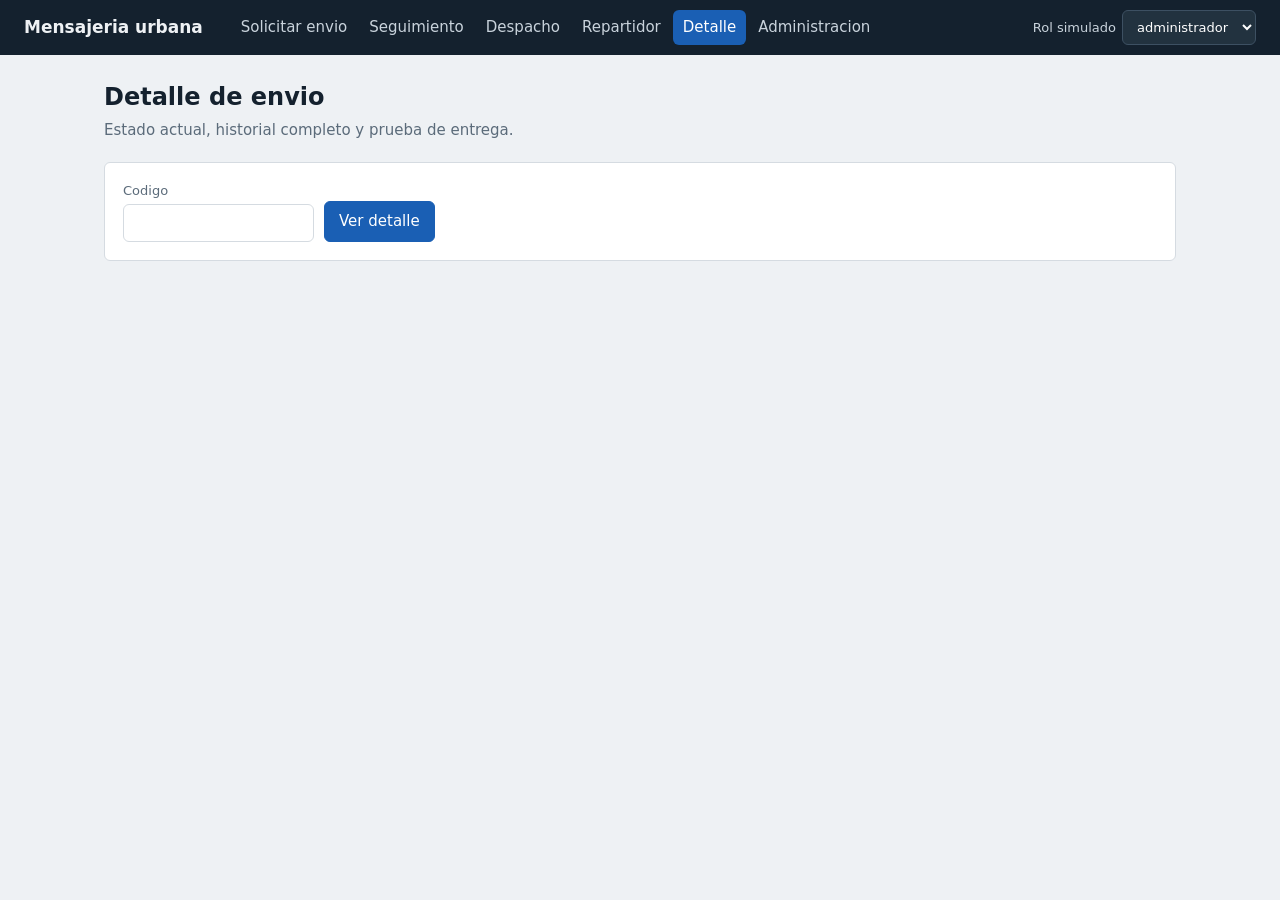
<file: web/src/detalle.html>
<!DOCTYPE html>
<html lang="es">
<head>
<meta charset="utf-8">
<meta name="viewport" content="width=device-width, initial-scale=1">
<title>Detalle - Mensajeria urbana</title>
<link rel="stylesheet" href="css/estilos.css">
</head>
<body>
<main>
<h1>Detalle de envio</h1>
<p class="sub">Estado actual, historial completo y prueba de entrega.</p>
<section><form id="f" class="fila"><label class="campo">Codigo<input id="codigo" class="mono" required></label>
  <button type="submit">Ver detalle</button></form></section>
<div id="resultado"></div>
</main>
<script src="js/app.js"></script>
<script src="js/detalle.js"></script>
</body>
</html>
</file>
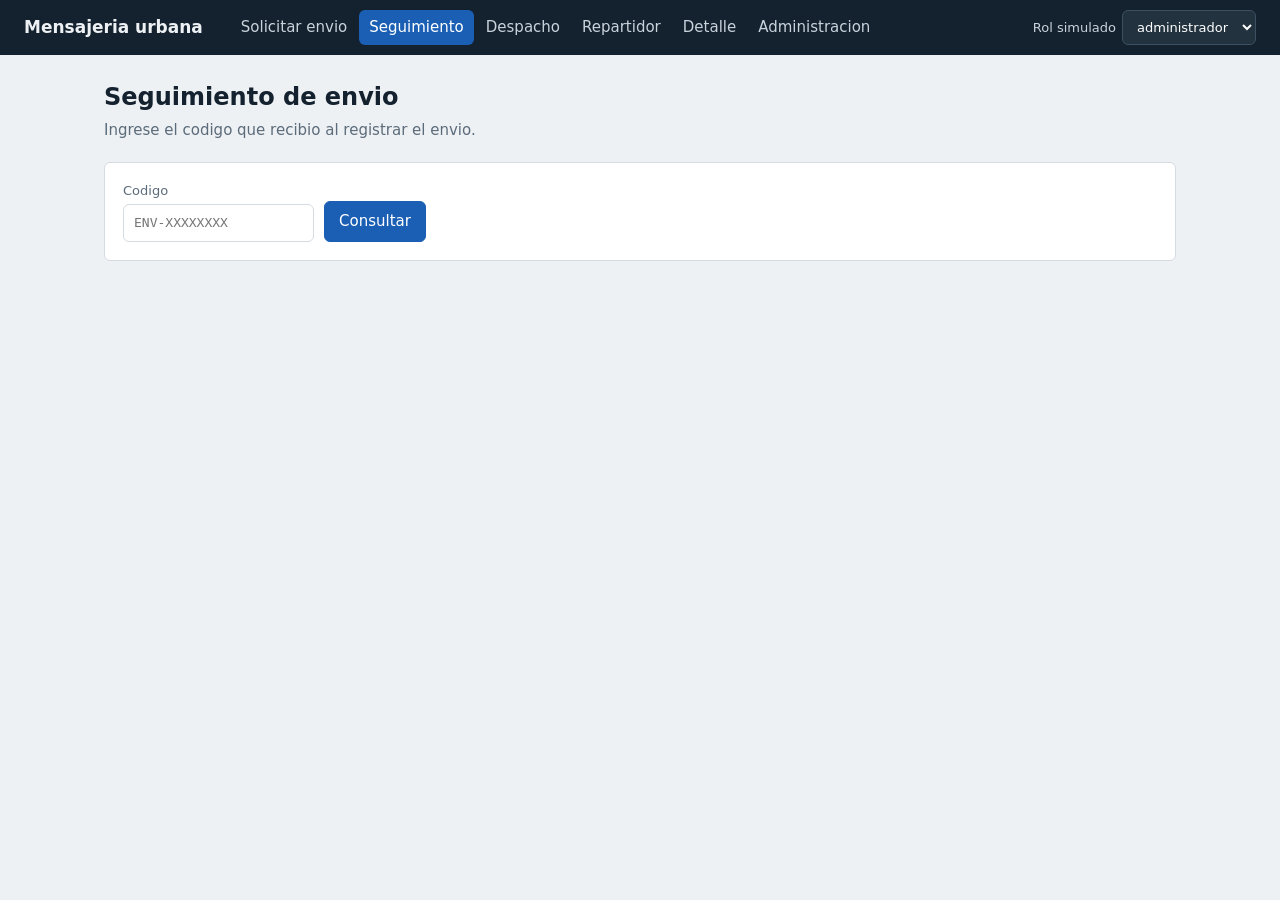
<file: web/src/seguimiento.html>
<!DOCTYPE html>
<html lang="es">
<head>
<meta charset="utf-8">
<meta name="viewport" content="width=device-width, initial-scale=1">
<title>Seguimiento - Mensajeria urbana</title>
<link rel="stylesheet" href="css/estilos.css">
</head>
<body>
<main>
<h1>Seguimiento de envio</h1>
<p class="sub">Ingrese el codigo que recibio al registrar el envio.</p>
<section>
  <form id="f" class="fila"><label class="campo">Codigo<input id="codigo" class="mono" placeholder="ENV-XXXXXXXX" required></label>
  <button type="submit">Consultar</button></form>
</section>
<div id="resultado"></div>
</main>
<script src="js/app.js"></script>
<script src="js/seguimiento.js"></script>
</body>
</html>
</file>
<file: web/src/css/estilos.css>
/* estilos.css - Estilos compartidos. Sin librerias externas ni fuentes remotas. */
:root {
  --tinta: #14212e;  --gris: #5b6b7a;  --linea: #d5dbe1;
  --papel: #eef1f4;  --superficie: #ffffff;
  --azul: #1a5fb4;   --azul-osc: #124a8f;
  --ok: #1b7f4b;     --alerta: #b36b00;  --error: #b3261e;
  --radio: 6px;
}
@media (prefers-color-scheme: dark) {
  :root { --tinta: #e6ebf0; --gris: #9aa9b7; --linea: #33414f; --papel: #0f1923; --superficie: #17232f;
          --azul: #6aa6f0; --azul-osc: #8bbcf5; --ok: #5fcf92; --alerta: #f0b04a; --error: #ff8a80; }
}
* { box-sizing: border-box; }
body { margin: 0; background: var(--papel); color: var(--tinta);
       font: 15px/1.5 system-ui, -apple-system, "Segoe UI", Roboto, sans-serif; }
.mono, code { font-family: ui-monospace, SFMono-Regular, Menlo, Consolas, monospace; }

/* Barra superior */
header.barra { background: var(--tinta); color: var(--papel); display: flex; flex-wrap: wrap;
               align-items: center; gap: 4px 20px; padding: 10px 24px; }
@media (prefers-color-scheme: dark) { header.barra { background: #0a121a; } }
header.barra .marca { font-weight: 700; font-size: 17px; margin-right: 8px; }
header.barra nav { display: flex; flex-wrap: wrap; gap: 2px; flex: 1; }
header.barra nav a { color: #c9d3dc; text-decoration: none; padding: 6px 10px; border-radius: var(--radio); }
header.barra nav a:hover { background: rgba(255,255,255,.1); }
header.barra nav a.activa { background: var(--azul); color: #fff; }
header.barra label { font-size: 13px; color: #c9d3dc; display: flex; align-items: center; gap: 6px; }
header.barra select { background: #22323f; color: #fff; border: 1px solid #3d5062; }

main { max-width: 1120px; margin: 0 auto; padding: 24px; }
h1 { font-size: 24px; margin: 0 0 4px; }
h2 { font-size: 17px; margin: 0 0 12px; }
.sub { color: var(--gris); margin: 0 0 20px; }

/* Secciones: una sola superficie con borde, sin sombras decorativas */
section { background: var(--superficie); border: 1px solid var(--linea); border-radius: var(--radio);
          padding: 18px; margin-bottom: 18px; }
.rejilla { display: grid; grid-template-columns: repeat(auto-fit, minmax(210px, 1fr)); gap: 12px 16px; }
.fila { display: flex; flex-wrap: wrap; gap: 10px; align-items: end; }

label.campo { display: flex; flex-direction: column; gap: 4px; font-size: 13px; color: var(--gris); }
input, select, textarea { font: inherit; padding: 8px 10px; border: 1px solid var(--linea); border-radius: var(--radio);
                          background: var(--superficie); color: var(--tinta); min-width: 0; }
input:focus-visible, select:focus-visible, textarea:focus-visible, button:focus-visible, a:focus-visible {
  outline: 3px solid var(--azul); outline-offset: 1px; }
button { font: inherit; cursor: pointer; padding: 8px 14px; border-radius: var(--radio);
         border: 1px solid var(--azul); background: var(--azul); color: #fff; }
@media (prefers-color-scheme: dark) { button { color: #0b1620; } }
button:hover { background: var(--azul-osc); }
button.sec { background: transparent; color: var(--azul); }
button.sec:hover { background: rgba(26,95,180,.1); }
button.peligro { background: transparent; border-color: var(--error); color: var(--error); }
button.peligro:hover { background: rgba(179,38,30,.1); }
button:disabled { opacity: .5; cursor: not-allowed; }
button.chico { padding: 4px 10px; font-size: 13px; }

/* Tablas */
.tabla-wrap { overflow-x: auto; }
table { width: 100%; border-collapse: collapse; }
th, td { text-align: left; padding: 8px 10px; border-bottom: 1px solid var(--linea); vertical-align: middle; }
th { font-size: 13px; color: var(--gris); font-weight: 600; }
td.acciones { display: flex; flex-wrap: wrap; gap: 6px; align-items: center; }
.vacio { color: var(--gris); padding: 14px 0; }

/* Etiquetas de estado */
.badge { display: inline-block; padding: 2px 9px; border-radius: 999px; font-size: 13px; font-weight: 600;
         background: #e3e8ee; color: #34414e; }
.e-creado { background: #dfe7f3; color: #1d3f72; }   .e-asignado { background: #e1ecf9; color: #124a8f; }
.e-retirado { background: #fdf0d2; color: #7a4d00; } .e-en_transito { background: #fbe4c4; color: #7a3d00; }
.e-entregado { background: #d6f0e0; color: #14633a; } .e-incidencia { background: #f9d9d6; color: #8c1d16; }
.e-cancelado { background: #e6e6e6; color: #444; }   .e-devuelto { background: #ece0f3; color: #5a2a73; }

/* Linea de tiempo: la pieza distintiva. Una ruta vertical con un nodo por evento. */
.ruta { list-style: none; margin: 0; padding: 0 0 0 22px; border-left: 3px solid var(--linea); }
.ruta li { position: relative; padding: 0 0 18px 18px; }
.ruta li::before { content: ""; position: absolute; left: -31px; top: 3px; width: 15px; height: 15px; border-radius: 50%;
                   background: var(--superficie); border: 3px solid var(--azul); }
.ruta li.ultimo::before { background: var(--azul); }
.ruta li.fin-entregado::before { background: var(--ok); border-color: var(--ok); }
.ruta li.fin-incidencia::before { background: var(--error); border-color: var(--error); }
.ruta .quien { color: var(--gris); font-size: 13px; }

/* Comprobante */
.comprobante { border: 2px dashed var(--azul); border-radius: var(--radio); padding: 16px; margin-top: 16px; }
.comprobante .codigo { font-size: 28px; font-weight: 700; letter-spacing: .04em; }

/* Mensajes */
#avisos { position: fixed; right: 16px; bottom: 16px; display: flex; flex-direction: column; gap: 8px; z-index: 10; max-width: min(420px, 90vw); }
.aviso { padding: 10px 14px; border-radius: var(--radio); background: var(--superficie); border: 1px solid var(--linea);
         border-left: 5px solid var(--ok); box-shadow: 0 2px 8px rgba(0,0,0,.18); }
.aviso.error { border-left-color: var(--error); }
.banner { padding: 10px 14px; border-radius: var(--radio); border: 1px solid var(--alerta); color: var(--alerta); margin-bottom: 12px; }
.pista { font-size: 13px; color: var(--gris); }
dl.datos { display: grid; grid-template-columns: max-content 1fr; gap: 4px 16px; margin: 0; }
dl.datos dt { color: var(--gris); }  dl.datos dd { margin: 0; }
@media (max-width: 600px) { main { padding: 14px; } header.barra { padding: 10px 14px; } }
@media (prefers-reduced-motion: no-preference) { button { transition: background .12s; } }
</file>
